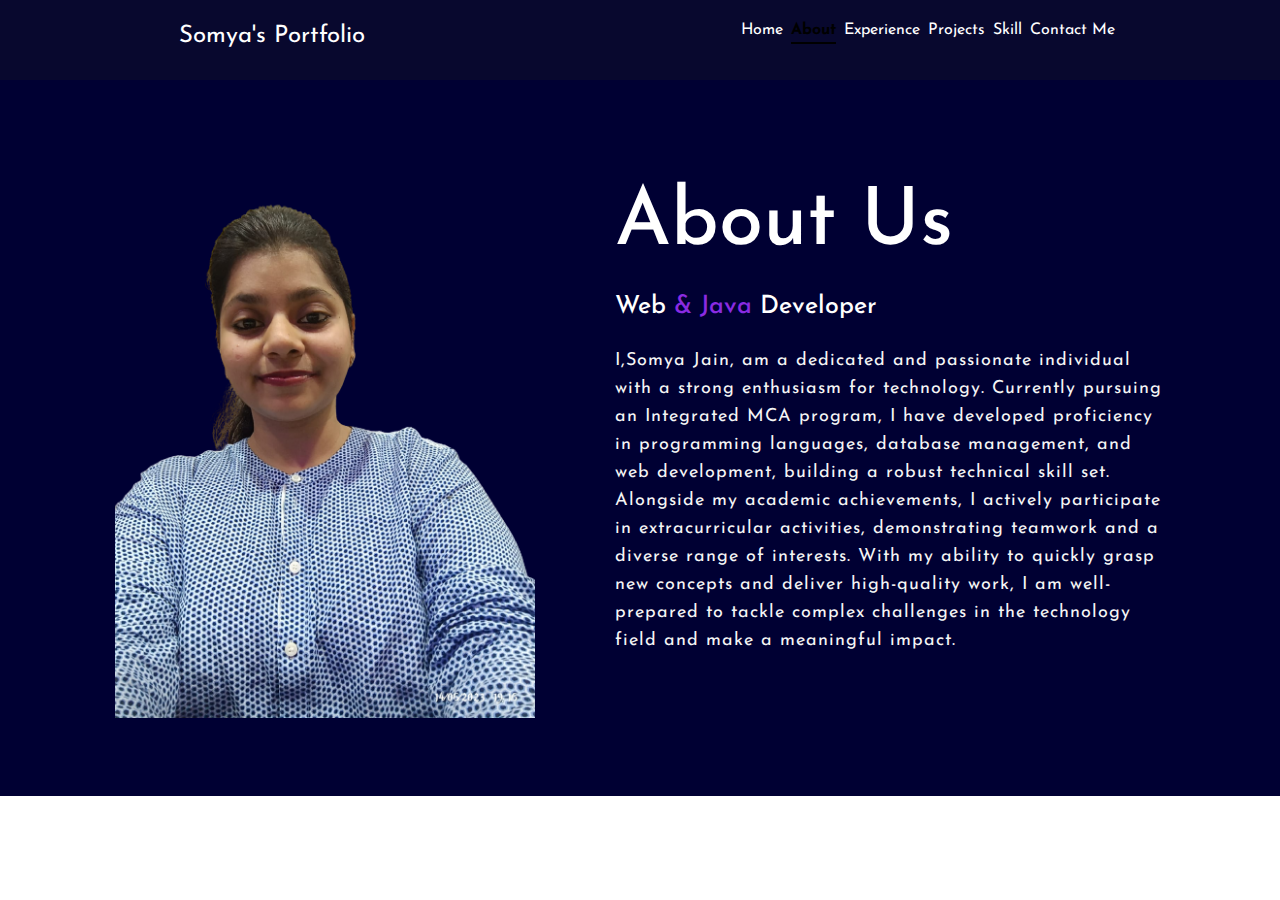
<file: about.html>
<!DOCTYPE html>
<html lang="en">
<head>
    <meta charset="UTF-8">
    <meta name="viewport" content="width=device-width, initial-scale=1.0">
    <title>Somya's Portfolio -About</title>
    <link rel="preconnect" href="https://fonts.googleapis.com">
<link rel="preconnect" href="https://fonts.gstatic.com" crossorigin>
<link href="https://fonts.googleapis.com/css2?family=Josefin+Sans&display=swap" rel="stylesheet">
<link rel="stylesheet" href="https://cdn.jsdelivr.net/npm/bootstrap@5.3.0/dist/css/bootstrap.min.css">
    <link rel="stylesheet" href="about.css">

</head>


<body>
  <header>
    <nav>
      <div class="left">Somya's Portfolio</div>
      <div class="right nav-underline">
        <ul>
          <li><a class="nav-link "  href="index.html">Home</a></li>
          <li><a class="nav-link active" href="about.html">About</a></li>
          <li><a  class="nav-link" href="experience.html">Experience</a></li>
          <li><a class="nav-link" href="project.html">Projects</a></li>
          <li><a class="nav-link" href="skill1.html">Skill</a></li>
          

          <li><a class="nav-link" href="contact.html">Contact Me</a></li>

        </ul>
      </div>
    </nav>
  </header>
    <section class="about">
        <div class="main">
            <img src="somya.png" alt="">
            <div class="about-text">
                <h1>About Us</h1>
                <h5>Web <span>& Java</span>  Developer</h5>
                <p>I,Somya Jain, am a dedicated and passionate individual with a strong enthusiasm for technology. Currently pursuing an Integrated MCA program, I have developed proficiency in programming languages, database management, and web development, building a robust technical skill set. Alongside my academic achievements, I actively participate in extracurricular activities, demonstrating teamwork and a diverse range of interests. With my ability to quickly grasp new concepts and deliver high-quality work, I am well-prepared to tackle complex challenges in the technology field and make a meaningful impact.</p>
            <!-- <button type="button"> <a href=""></a>let's Tallk</button> 
              button{
        background: blueviolet;
        color: whitesmoke;
        text-decoration: none;
        border: 2px solid transparent;
        font-weight: bold;
        padding: 16px 15px;
        border-radius: 30px;
        transition: 0.4s ;
        font-size: 20px;
    }
    button:hover{
        background: transparent;
        border:2px solid  blueviolet ;
        cursor: pointer;
        box-shadow:2px 2px 10px rgb(143, 59, 221);
    }-->
            </div>
        </div>
    </section>
</body>
</html>
</file>
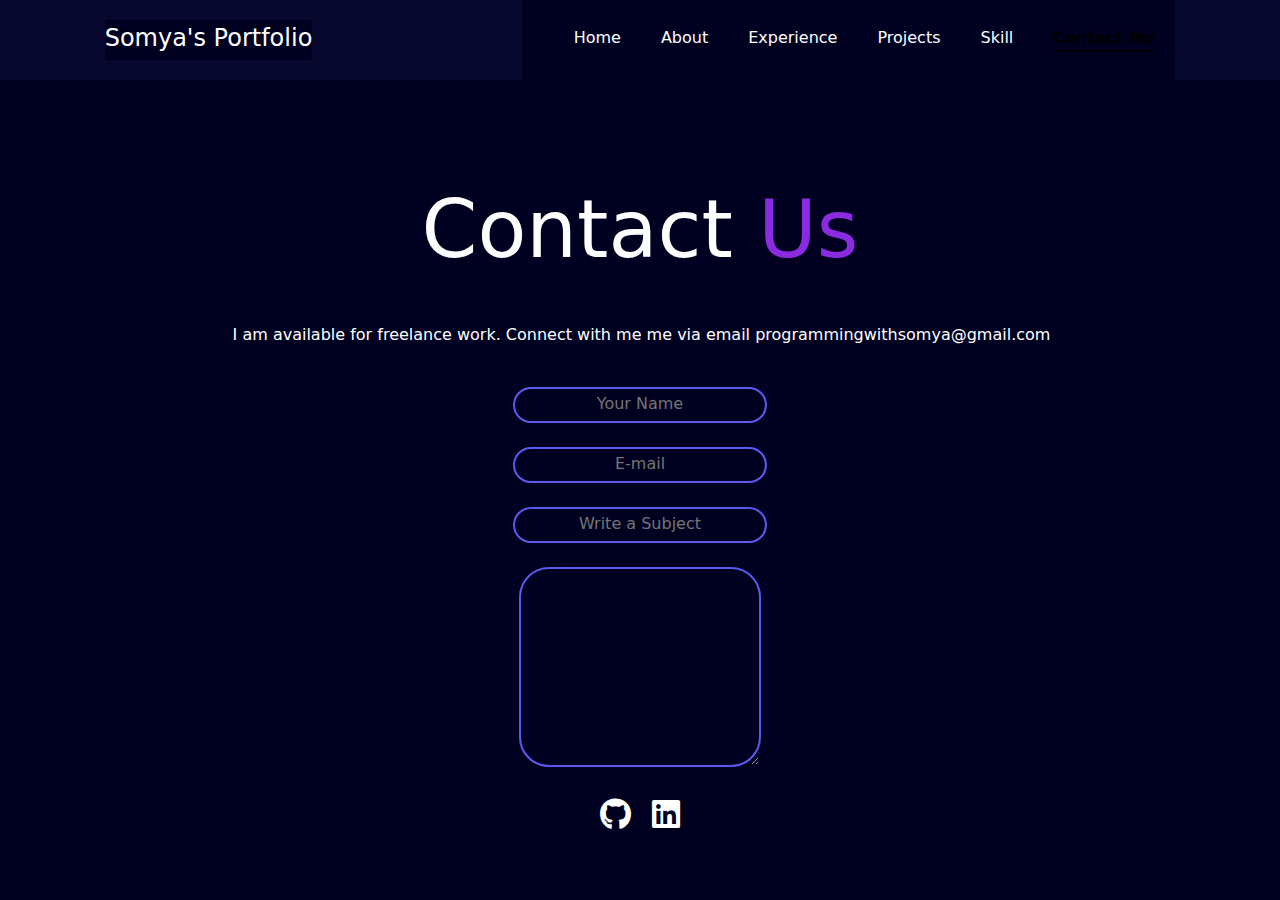
<file: contact.html>
<!DOCTYPE html>
<html lang="en">
<head>
    <meta charset="UTF-8">
    <meta name="viewport" content="width=device-width, initial-scale=1.0">
    <title>Somya's Portfolio-Contact Us</title>
    <link rel="stylesheet" href="https://cdn.jsdelivr.net/npm/bootstrap@5.3.0/dist/css/bootstrap.min.css">
    <link rel="stylesheet" href="contact.css">
     <link
      rel="stylesheet"
      href="https://cdnjs.cloudflare.com/ajax/libs/font-awesome/6.4.0/css/all.min.css"
    />


</head>


<body>
    <header>
      <header>
        <nav>
          <div class="left">Somya's Portfolio</div>
          <div class="right nav-underline">
            <ul>
              <li><a class="nav-link "  href="index.html">Home</a></li>
              <li><a class="nav-link" href="about.html">About</a></li>
              <li><a  class="nav-link" href="experience.html">Experience</a></li>
              <li><a class="nav-link" href="project.html">Projects</a></li>
              <li><a class="nav-link " href="skill1.html">Skill</a></li>
              
  
              <li><a class="nav-link active" href="contact.html">Contact Me</a></li>
  
            </ul>
          </div>
        </nav>
      </header>
    <h1>Contact <span>Us</span> </h1>
    <div class="para">
    <p>I am available for freelance work. Connect with me me via email programmingwithsomya@gmail.com</p>
</div>
    <form action="#">
        <input type="text" placeholder="Your Name" name="urname"> <br> <br>
        <input type="email" name="email" id="email"placeholder="E-mail"> <br> <br>
        <input type="text" name="subject" id="email" placeholder="Write a Subject"> <br> <br>
   <textarea name="" id="" cols="27" rows="8"></textarea>
    </form>
        <br>
    
    <a href="https://github.com/S15jn"><i class="fa-brands fa-github fa-beat fa-2x"></i></a> &nbsp;&nbsp;
    <a href="https://www.linkedin.com/in/somya-jain-326288222/"><i class="fa-brands fa-linkedin fa-beat fa-2x"></i></a>

</body>
</html>
</file>
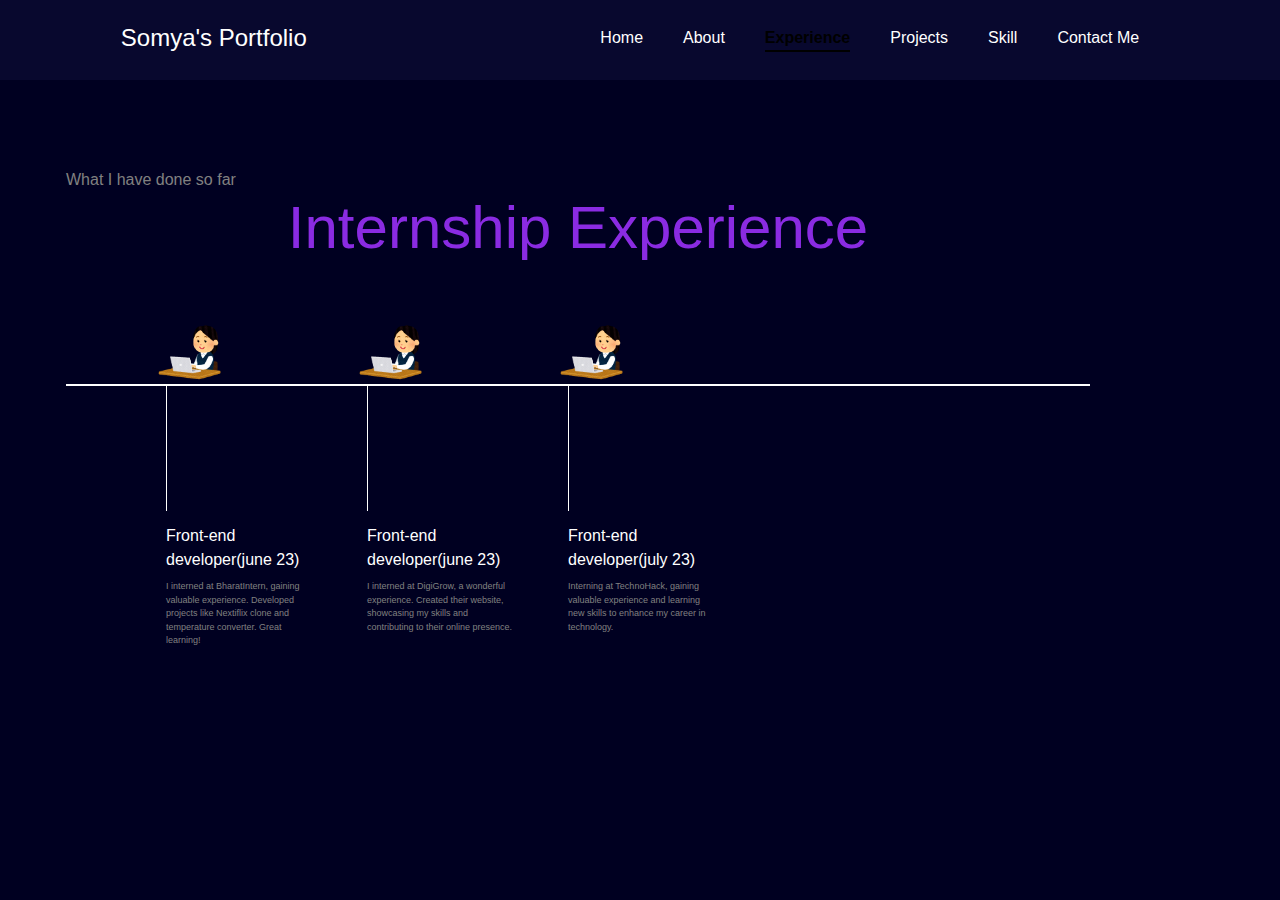
<file: experience.html>
<!DOCTYPE html>
<html lang="en">
<head>
    <meta charset="UTF-8">
    <meta name="viewport" content="width=device-width, initial-scale=1.0">
    <title>Somya's Portfolio -experience</title>
    <link rel="stylesheet" href="https://cdn.jsdelivr.net/npm/bootstrap@5.3.0/dist/css/bootstrap.min.css">
    <link rel="stylesheet" href="experirnce.css">

</head>

<header>
  <nav>
    <div class="left">Somya's Portfolio</div>
    <div class="right nav-underline">
      <ul>
        <li><a class="nav-link "  href="index.html">Home</a></li>
        <li><a class="nav-link" href="about.html">About</a></li>
        <li><a  class="nav-link active" href="experience.html">Experience</a></li>
        <li><a class="nav-link  " href="project.html">Projects</a></li>
        <li><a class="nav-link" href="skill1.html">Skill</a></li>
        

        <li><a class="nav-link" href="contact.html">Contact Me</a></li>

      </ul>
    </div>
  </nav>
</header>
<body>
    <section class="secondsection">
        <span class="text-gray">What I have done so far</span>
        <h1>Internship Experience</h1>
        <div class="horizontal-line">
          <div class="vertical">
            <img class="image-top" src="img4.png" alt="" />
            <div class="vertical-text">Front-end developer(june 23)</div>
            <div class="vertical-desc">
              I interned at BharatIntern, gaining valuable experience. Developed
              projects like Nextiflix clone and temperature converter. Great
              learning!
            </div>
          </div>
          <div class="vertical">
            <img class="image-top" src="img4.png" alt="" />
            <div class="vertical-text">Front-end developer(june 23)</div>
            <div class="vertical-desc">
              I interned at DigiGrow, a wonderful experience. Created their
              website, showcasing my skills and contributing to their online
              presence.
            </div>
          </div>
          <div class="vertical">
            <img class="image-top" src="img4.png" alt="" />
  
          <div class="vertical-text">
                  Front-end developer(july 23)
              </div>
              <div class="vertical-desc">
                Interning at TechnoHack, gaining valuable experience and learning new skills to enhance my career in technology.
              </div>
          </div>
        </div>
      </section>
</body>
</html>
</file>
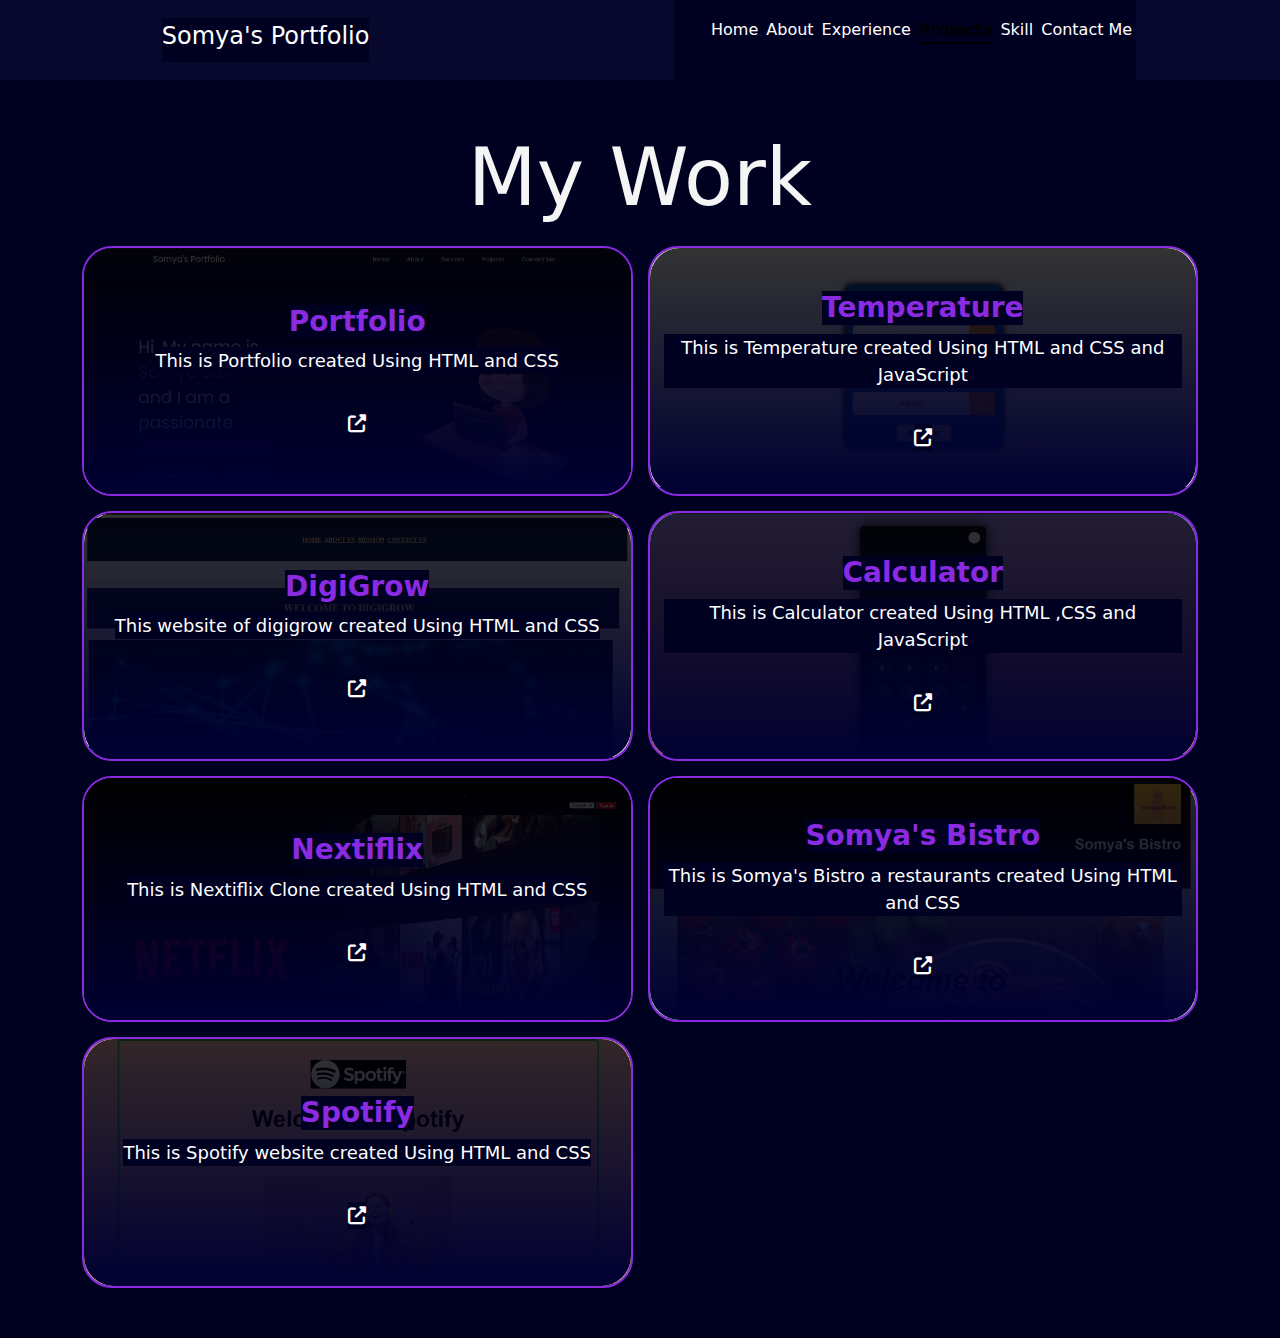
<file: project.html>
<!DOCTYPE html>
<html lang="en">

<head>
    <meta charset="UTF-8">
    <meta name="viewport" content="width=device-width, initial-scale=1.0">
    <title>Somya's Portfolio -Projects</title>
    <link rel="stylesheet" href="https://cdnjs.cloudflare.com/ajax/libs/font-awesome/6.4.0/css/all.min.css">
    <link rel="stylesheet" href="https://cdn.jsdelivr.net/npm/bootstrap@5.3.0/dist/css/bootstrap.min.css">
    <link rel="stylesheet" href="project.css">

</head>


<body>
    <header>
        <nav>
          <div class="left">Somya's Portfolio</div>
          <div class="right nav-underline">
            <ul>
              <li><a class="nav-link "  href="index.html">Home</a></li>
              <li><a class="nav-link" href="about.html">About</a></li>
              <li><a  class="nav-link" href="experience.html">Experience</a></li>
              <li><a class="nav-link  active" href="project.html">Projects</a></li>
              <li><a class="nav-link" href="skill1.html">Skill</a></li>
              
  
              <li><a class="nav-link" href="contact.html">Contact Me</a></li>
  
            </ul>
          </div>
        </nav>
      </header>
     
    <div id="portfolio">
        <div class="container">
            <h1 class="sub-title">My Work</h1>
            <div class="work-list">
                <div class="work">
                    <img src="portfolio .png" alt="">
                    <div class="layer">
                        <h3>Portfolio</h3>
                        <p>This is Portfolio created Using HTML and CSS</p>
                        <a href=""><i class="fa-solid fa-up-right-from-square fa-bounce"></i></a>
                    </div>
                </div>

                <div class="work">
                    <img src="temperature .png" alt="">
                    <div class="layer">
                        <h3>Temperature</h3>
                        <p>This is Temperature created Using HTML and CSS and JavaScript</p>
                        <a href="https://lnkd.in/djTxZEJV"><i class="fa-solid fa-up-right-from-square fa-bounce"></i></a>
                    </div>
                </div>

                <div class="work">
                    <img src="digigrow.png" alt="">
                    <div class="layer">
                        <h3>DigiGrow</h3>
                        <p>This website of digigrow created Using HTML and CSS</p>
                        <a href="https://lnkd.in/dGxMNYZp."><i class="fa-solid fa-up-right-from-square fa-bounce"></i></a>
                    </div>
                </div>

                <div class="work">
                    <img src="calculator.png" alt="">
                      <div class="layer">
                        <h3>Calculator</h3>
                        <p>This is Calculator created Using HTML ,CSS and  JavaScript</p>
                        <a href="https://lnkd.in/dRc2TYHs"><i class="fa-solid fa-up-right-from-square fa-bounce"></i></a>
                    </div>
                </div>

                <div class="work">
                    <img src="netflix.png" alt="">
                         <div class="layer">
                        <h3>Nextiflix</h3>
                        <p>This is Nextiflix Clone created Using HTML and CSS</p>
                        <a href="https://lnkd.in/d4Xr2y9N"><i class="fa-solid fa-up-right-from-square fa-bounce"></i></a>

                    </div>
                </div>

                <div class="work">
                    <img src="somyabistro.png" alt="">
                      <div class="layer">
                        <h3>Somya's Bistro</h3>
                        <p>This is Somya's Bistro a restaurants created Using HTML and CSS</p>
                        <a href="https://lnkd.in/gXXy7CzC"><i class="fa-solid fa-up-right-from-square fa-bounce"></i></a>
                    </div>
                </div>
                    
                    <div class="work">
                        <img src="spotify.png" alt="">
                        <div class="layer">
                            <h3>Spotify</h3>
                            <p>This is Spotify website created Using HTML and CSS</p>
                            <a href="https://lnkd.in/dDzWGNqZ"><i class="fa-solid fa-up-right-from-square fa-bounce"></i></a>
                        </div>
                    </div>

                 

                  
                   

                    

                </div>
            </div>
        </div>
</body>

</html>
</file>
<file: about.css>
*{
        padding: 0;
        margin: 0;
        font-family: 'Josefin Sans', sans-serif;
        color: white;
    }
    .about{
width: 100%;
padding:78px 0px ;
background-color: #000033;
    }
    .about img{
        height: auto;
        width: 420px;
    }
    .about-text{
        width: 550px;
    }
    .main{
        width: 1130px;
        max-width:95%;
        margin:0 auto;
        display: flex;
        align-items: center;
        justify-content: space-around;
    }
    .about-text h1{
        color: white;
        font-size: 80px;
        text-transform: capitalize;
        margin-bottom: 20px;
    }
    .about-text h5{
        color: white;
        font-size: 25px;
        text-transform: capitalize;
        margin-bottom: 25px;
    }
    span{
        color: blueviolet;
    }
    .about-text p{
        color: whitesmoke;
        letter-spacing: 1px;
        line-height: 28px;
        font-size: 18px;
        margin-bottom: 45px;
    }
    nav .right ul li {
      margin: 18px 4px;
      
      flex-direction: column-reverse;
      
     }
     nav .left{
     margin: 18px;
     }
   
    
  
  nav {
      display: flex;
      justify-content: space-around;
      text-align: center;
      height: 80px;
      background-color: rgb(8, 8, 46);
    }
  nav ul {
      display: flex;
      justify-content: center;
    }
  nav ul li {
      list-style: none;
      margin: 26px 20px;
    }
    nav ul li a {
      text-decoration: none;
      color: white;
    }
    nav ul li a:hover {
      color: rgb(153, 153, 226);
      font-size: 1.04rem;
    }
    .left {
      font-size: 1.5rem;
      margin: 20px 0;
    }
</file>
<file: contact.css>
*{
        background-color: rgb(0, 0, 33);
        text-align: center;
        color: white;
     
    }
    nav {
        display: flex;
        justify-content: space-around;
        text-align: center;
        height: 80px;
        background-color: rgb(8, 8, 46);
      }
    nav ul {
        display: flex;
        justify-content: center;
        
      }
    nav ul li {
        list-style: none;
        margin: 26px 20px;
        
      }
      nav ul li a {
        text-decoration: none;
        color: white;
      }
      nav ul li a:hover {
        color: rgb(153, 153, 226);
        font-size: 1.04rem;
      }
      .left {
        font-size: 1.5rem;
        margin: 20px 0;
      }
    h1{
        text-align: center;
        color: white;
        margin: 102px 0px 45px 0px ;
        font-size: 80px;
    }
    span{
        color: blueviolet;
    }
    input{
        text-align: center;
       padding: 3px 25px 5px 25px;
       border: 2px solid #5a5af0;
       border-radius: 30px;
       

       

    }
    input:hover{
        border-color: white;
        box-shadow: 4px 4px 8px blueviolet;
        padding: 3px 40px 5px 40px;
        
    }
    textarea{
        border: 2px solid #5a5af0;
        border-radius: 30px;
    }
    textarea:hover{
        border-color: white;
        box-shadow: 4px 4px 8px blueviolet;
        padding: 3px 40px 5px 40px;
    }
    .para{
        color: white;
        text-align: center;
        margin: 0px 0px 40px 3px;
    }
</file>
<file: experirnce.css>
* {
        margin: 0;
        padding: 0;
        color: white;
      }
      body {
        background-color: rgb(0, 0, 33);
        color: white;
        font-family: "Poppins", sans-serif;
      }
    .secondsection {
        max-width: 80vw;
        margin-top: 88px ;
        margin-left: 66px;
        height: 80vh;
      }
      .secondsection h1 {
        font-size: 60px;
        margin-bottom: 120px;
        color: blueviolet;
      }
      .secondsection .horizontal-line {
        background: white;
        width: 80vw;
        height: 2px;
        margin: 56px 0;
        display: flex;
      }
      .secondsection .vertical {
        background: white;
        width: 1px;
        height: 127px;
        margin: 0 100px;
      }
      .image-top {
        width: 65px;
        position: relative;
        top: -64px;
        left: -9px;
      }
    .secondsection h1{
        text-align: center;
      }
      .secondsection .text-gray{
        text-align: center;
      }
      .text-gray {
        color: grey;
        
      }
      .vertical-text {
        position: relative;
        top: 75px;
        width: 150px;
      }
      .vertical-desc {
        top: 86px;
        color: gray;
        width: 150px;
        font-size: 9px;
        padding-top: 83px;
      }


      nav {
        display: flex;
        justify-content: space-around;
        text-align: center;
        height: 80px;
        background-color: rgb(8, 8, 46);
      }
    nav ul {
        display: flex;
        justify-content: center;
      }
    nav ul li {
        list-style: none;
        margin: 26px 20px;
      }
      nav ul li a {
        text-decoration: none;
        color: white;
      }
      nav ul li a:hover {
        color: rgb(153, 153, 226);
        font-size: 1.04rem;
      }
      .left {
        font-size: 1.5rem;
        margin: 20px 0;
      }
      @media screen and (max-width:551px ){
        .vertical-desc {
    
            padding-top: 94px;
        }
        .secondsection h1{
          text-align: center;
        }
        .secondsection .text-gray{
          text-align: center;
        }
      }
</file>
<file: project.css>
*{
        background-color: rgb(0, 0, 33);
        color: white;
    }
    #portfolio {
        padding: 50px 0;

    }

    .work-list {
        display: grid;
        grid-template-columns: repeat(auto-fit, minmax(255px, 4fr));
        grid-template-columns: auto auto;
        grid-gap: 15px;
        
       
       

    }
   

    .work {
        border: 2px solid blueviolet;
        border-radius: 30px;
        position: relative;
        overflow: hidden;

    }
   

    .work img {
        width: 100%;
        border-radius: 10px;
        display:block;
        

      
       
    }

    .layer {
        color: wheat;
        width: 100%;
        height: 100%;
        border-radius: 30px;
        position:absolute;
        left: 0;
        bottom: 0;
        overflow: hidden;
        display: flex;
        align-items: center;
        justify-content: center;
        flex-direction: column;
        padding: 0px 14px;
        text-align: center;
        font-size: 18px;
        background: linear-gradient(rgba(0,0,0,0.8),#000033);
    }
    .layer h3{
        font-weight: 900;
margin-bottom: 9px;
color: blueviolet;


    }
   
    .layer a{
        margin-top: 20px;
        color: wheat;
    }
    .layer a:hover{
        font-size: 40px;
        color: white;
    }
    .sub-title{
        color: whitesmoke;
        font-size: 80px;
        text-transform: capitalize;
        margin-bottom: 20px;
       text-align: center;
    }
    nav .right ul li {
        margin: 18px 4px;
        
        flex-direction: column-reverse;
        
       }
       nav .left{
       margin: 18px;
       }
     
      
    
    nav {
        display: flex;
        justify-content: space-around;
        text-align: center;
        height: 80px;
        background-color: rgb(8, 8, 46);
      }
    nav ul {
        display: flex;
        justify-content: center;
      }
    nav ul li {
        list-style: none;
        margin: 26px 20px;
      }
      nav ul li a {
        text-decoration: none;
        color: white;
      }
      nav ul li a:hover {
        color: rgb(153, 153, 226);
        font-size: 1.04rem;
      }
      .left {
        font-size: 1.5rem;
        margin: 20px 0;
      }
</file>
